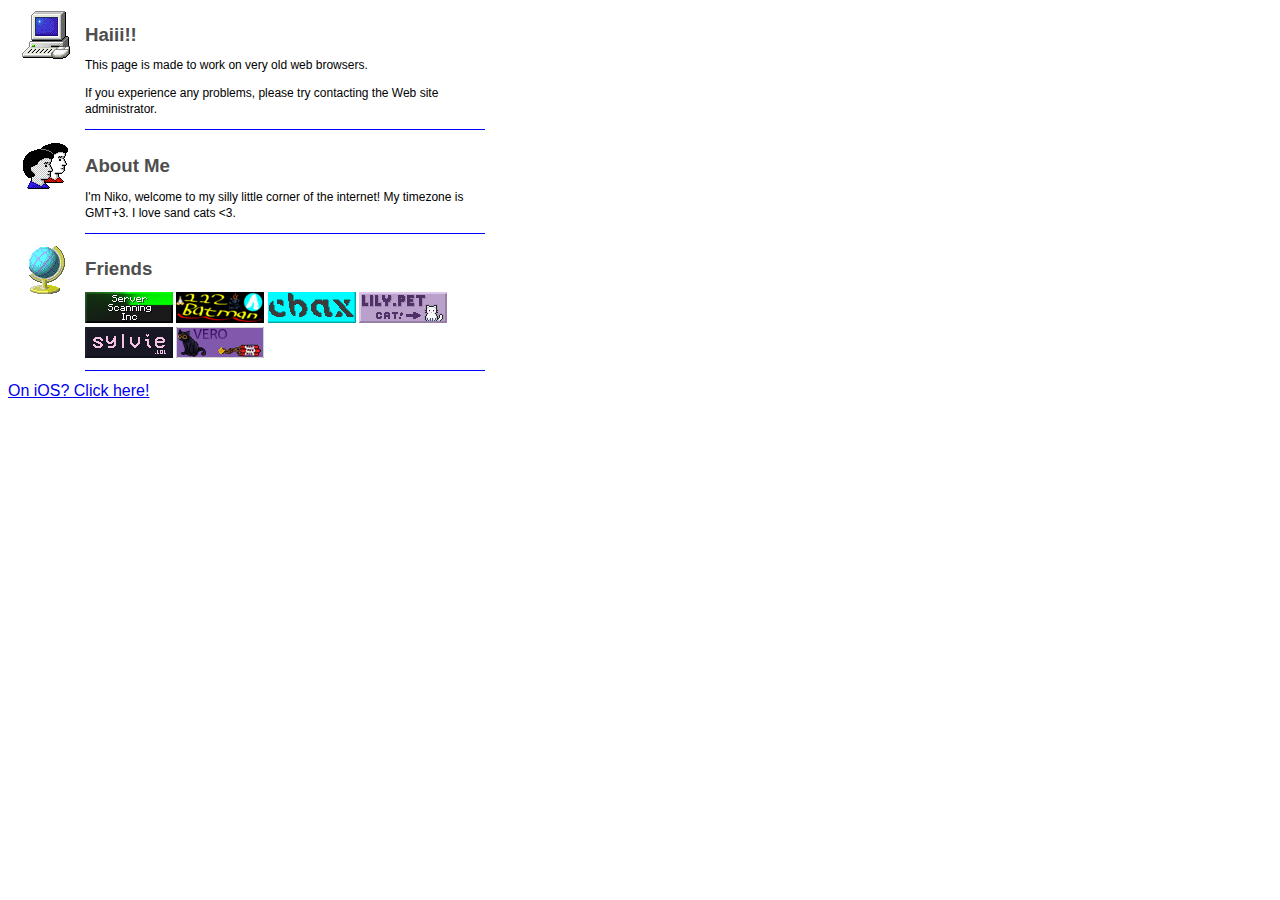
<file: index.html>
<!DOCTYPE html>
<html lang="en">

<head>
    <meta http-equiv="Content-Type" content="text/html; charset=Windows-1252">
    <meta name="viewport" content="width=device-width, initial-scale=1.0">
    <title>Under Construction</title>
    <style>
        body {
            font-family: Verdana, sans-serif;
        }
        
        h1 {
            font-size: 14pt;
            line-height: 16pt;
            color: #4e4e4e;
        }

        .error-description {
            font-size: 9pt;
            line-height: 12pt;
            color: black;
        }

        .content {
            width: 400px;
        }

        .content img {
            background: none;
        }
    
        .eeto img {
            width: 88px;
            height: 31px;
            image-rendering: pixelated;
            image-rendering: crisp-edges;
        }

        hr {
            border: none;
            border-top: 1px solid blue;
        }
    </style>
</head>

<body>
    <table>
        <tr>
            <td width="70" valign="top" align="center">
                <img id="pagerrorImg" src="graphics/computer.gif" alt="Page Error Image" />
            </td>
            <td class="content">
                <h1 id="errortype">Haiii!!</h1>
                <div class="error-description">
                    <!--Probable causes:-->
                    <p>This page is made to work on very old web browsers.</p>
                    <p>If you experience any problems, please try contacting the Web
                        site administrator.</p>
                </div>
                <hr />
            </td>
        </tr>
        <tr>
            <td width="70" valign="top" align="center">
                <img id="pagerrorImg" src="graphics/people.gif" alt="Page Error Image" />
            </td>
            <td class="content">
                <h1 id="errortype">About Me</h1>
                <div class="error-description">
                    <!--Probable causes:-->
                    <p>I'm Niko, welcome to my silly little corner of the internet! My timezone is GMT+3. I love sand cats <3.</p>
                </div>
                <hr />
            </td>
        </tr>
        <!-- <tr>
            <td width="70" valign="top" align="center">
                <img id="pagerrorImg" src="graphics/paddy.gif" alt="Page Error Image" />
            </td>
            <td class="content">
                <h1 id="errortype">What's this hosted on?</h1>
                <div class="error-description">
                    <ul>
                        <li>Pentium D 915</li>
                        <li>2GB DDR2</li>
                        <li>Cheapo 120GB SSD</li>
                        <li>GeForce 7100</li>
                        <li>Zotac MCP73</li>
                    </ul>
                </div>
                <hr />
                <img src="graphics/winxp.gif" alt="Page Error Image" />
                <hr />
            </td>
        </tr> -->
        <tr>
            <td width="70" valign="top" align="center">
                <img id="pagerrorImg" src="graphics/globe.gif" alt="Page Error Image" />
            </td>
            <td class="content">
                <h1 id="errortype">Friends</h1>
                <div class="error-description eeto">
                    <!--Probable causes:-->
                    <img src="88x31s/ssi.gif" />
                    <img src="88x31s/112catman.com.gif" />
                    <img src="88x31s/cbax.gif" />
                    <img src="88x31s/lily_pet.gif" />
                    <img src="88x31s/sylvie.gif" />
                    <img src="88x31s/vero.gif" />
                </div>
                <hr />
            </td>
        </tr>
    </table>
    <a href="/6">On iOS? Click here!</a>
</body>

</html>
</file>
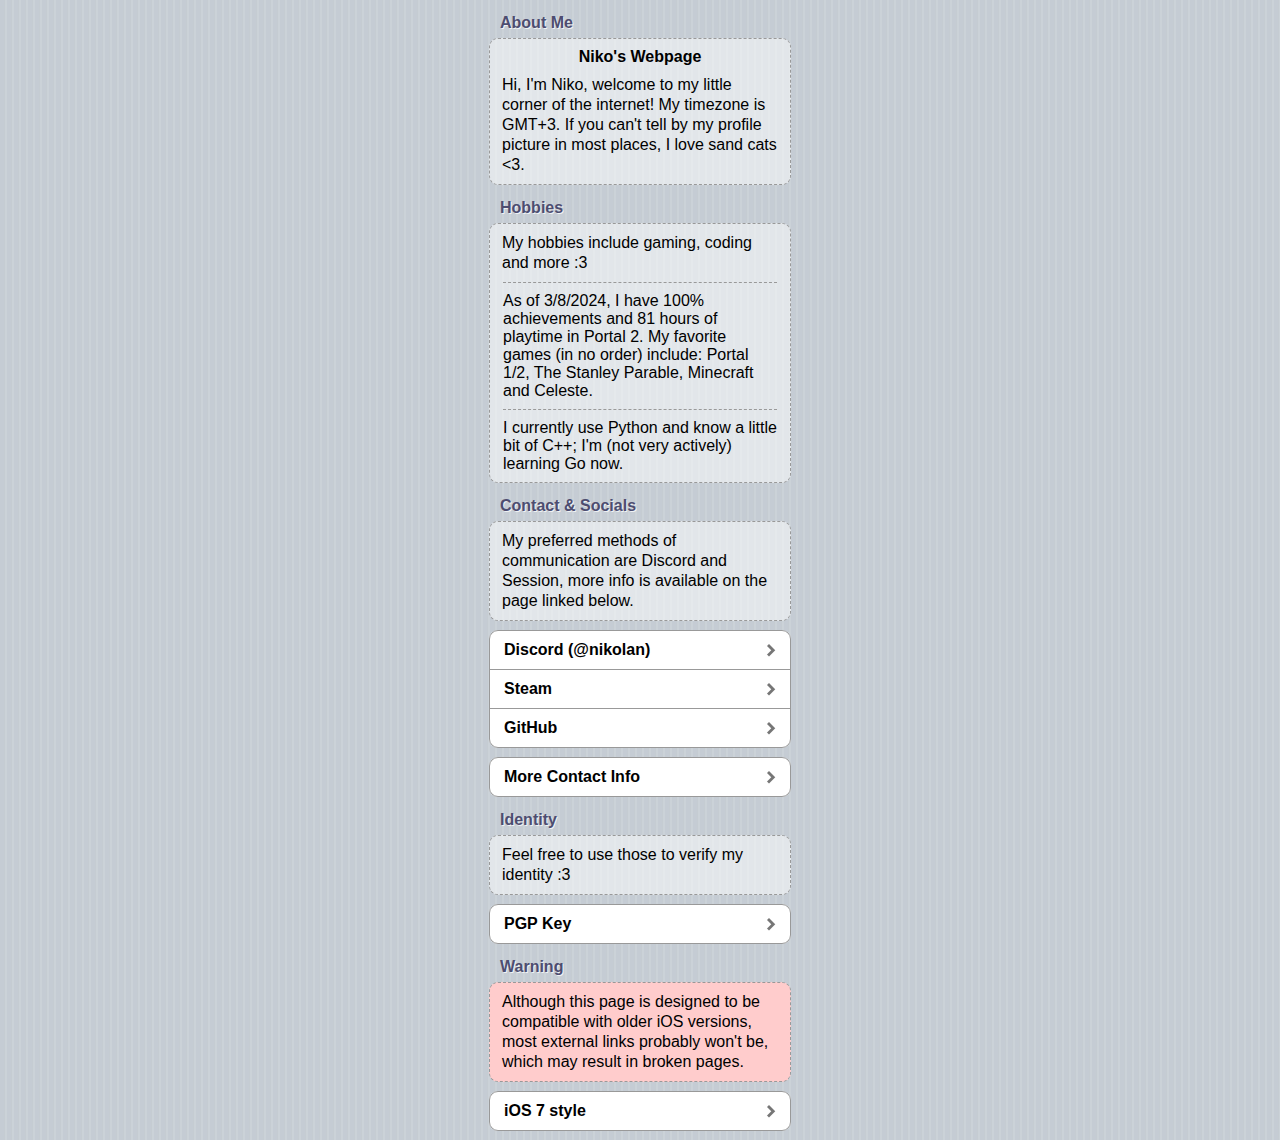
<file: 6/index.html>
<html>	
    <head>
        <title>Niko's Webpage :3</title>
        <meta name="viewport" content="width=device-width, minimum-scale=1.0, maximum-scale=1.0, user-scalable=no">
        <link rel="stylesheet" href="cytyle-6.css">
    </head>
    <body class="pinstripe">
        <panel>
            <label>
                <p>About Me</p>
            </label>
            <block>
                <div>
                    <p>
                        <strong>
                            <center>
                                Niko's Webpage
                            </center>
                        </strong>
                    </p>
                </div>
                <div>
                    <p>Hi, I'm Niko, welcome to my little corner of the internet! My timezone is GMT+3. If you can't tell by my profile picture in most places, I love sand cats &lt;3.</p>
                </div>
            </block>
        </panel>
        <panel>
            <label>
                <p>Hobbies</p>
            </label>
            <block>
                <p>My hobbies include gaming, coding and more :3<hr />As of 3/8/2024, I have 100% achievements and 81 hours of playtime in Portal 2. My favorite games (in no order) include: Portal 1/2, The Stanley Parable, Minecraft and Celeste.<hr />I currently use Python and know a little bit of C++; I'm (not very actively) learning Go now.</p>
            </block>
            <!-- <fieldset>
                <a href="hobbies.html">
                    <div>
                        <div>
                            <label>More Info</label>
                        </div>
                    </div>
                </a>    
            </fieldset> -->
        </panel>

        <panel>
            <label>
                <p>Contact & Socials</p>
            </label>
            <block>
                <p>My preferred methods of communication are Discord and Session, more info is available on the page linked below.</p>
            </block>
            <fieldset>
                <a href="https://discord.com/users/767780952436244491">
                    <div>
                        <div>
                            <label>Discord (@nikolan)</label>
                        </div>
                    </div>
                </a>
                <a href="https://steamcommunity.com/id/nikolan/">
                    <div>
                        <div>
                            <label>Steam</label>
                        </div>
                    </div>
                </a>
                <a href="https://github.com/nikolan123">
                    <div>
                        <div>
                            <label>GitHub</label>
                        </div>
                    </div>
                </a>
            </fieldset>
            <fieldset>
                <a href="contact.html">
                    <div>
                        <div>
                            <label>More Contact Info</label>
                        </div>
                    </div>
                </a>    
            </fieldset>
        </panel>
        <panel>
            <label>
                <p>Identity</p>
            </label>
            <block>
                <p>Feel free to use those to verify my identity :3</p>
            </block>
            <fieldset>
                <a href="https://nikolan.xyz/nikolan-pub.asc">
                    <div>
                        <div>
                            <label>PGP Key</label>
                        </div>
                    </div>
                </a>    
            </fieldset>
        </panel>
        <panel>
            <label>
                <p>Warning</p>
            </label>
            <block style="background-color: #fcc">
                <div>
                    <p>Although this page is designed to be compatible with older iOS versions, most external links probably won't be, which may result in broken pages.</p>
                </div>
            </block>
        </panel>
        <panel>
            <fieldset>
                <a href="/7">
                    <div>
                        <div>
                            <label>iOS 7 style</label>
                        </div>
                    </div>
                </a>    
            </fieldset>
        </panel>
    </body>
</html>
</file>
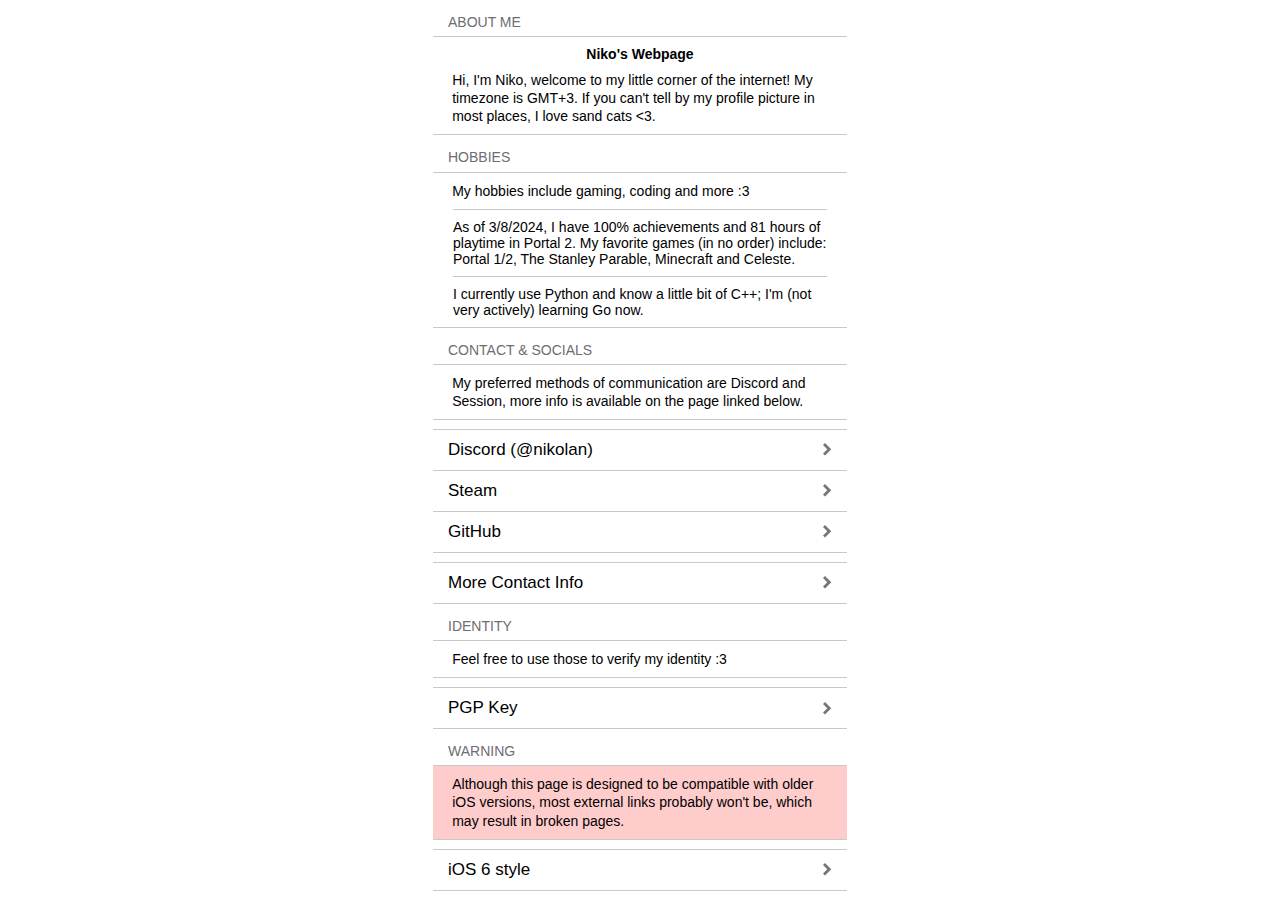
<file: 7/index.html>
<html class="cytyle-flat">	
    <head>
        <title>Niko's Webpage :3</title>
        <meta name="viewport" content="width=device-width, minimum-scale=1.0, maximum-scale=1.0, user-scalable=no">
        <link rel="stylesheet" href="cytyle-7.css">
    </head>
    <body>
        <panel>
            <label>
                <p>About Me</p>
            </label>
            <block>
                <div>
                    <p>
                        <strong>
                            <center>
                                Niko's Webpage
                            </center>
                        </strong>
                    </p>
                </div>
                <div>
                    <p>Hi, I'm Niko, welcome to my little corner of the internet! My timezone is GMT+3. If you can't tell by my profile picture in most places, I love sand cats &lt;3.</p>
                </div>
            </block>
        </panel>
        <panel>
            <label>
                <p>Hobbies</p>
            </label>
            <block>
                <p>My hobbies include gaming, coding and more :3<hr />As of 3/8/2024, I have 100% achievements and 81 hours of playtime in Portal 2. My favorite games (in no order) include: Portal 1/2, The Stanley Parable, Minecraft and Celeste.<hr />I currently use Python and know a little bit of C++; I'm (not very actively) learning Go now.</p>
            </block>
            <!-- <fieldset>
                <a href="hobbies.html">
                    <div>
                        <div>
                            <label>More Info</label>
                        </div>
                    </div>
                </a>    
            </fieldset> -->
        </panel>

        <panel>
            <label>
                <p>Contact & Socials</p>
            </label>
            <block>
                <p>My preferred methods of communication are Discord and Session, more info is available on the page linked below.</p>
            </block>
            <fieldset>
                <a href="https://discord.com/users/767780952436244491">
                    <div>
                        <div>
                            <label>Discord (@nikolan)</label>
                        </div>
                    </div>
                </a>
                <a href="https://steamcommunity.com/id/nikolan/">
                    <div>
                        <div>
                            <label>Steam</label>
                        </div>
                    </div>
                </a>
                <a href="https://github.com/nikolan123">
                    <div>
                        <div>
                            <label>GitHub</label>
                        </div>
                    </div>
                </a>
            </fieldset>
            <fieldset>
                <a href="contact.html">
                    <div>
                        <div>
                            <label>More Contact Info</label>
                        </div>
                    </div>
                </a>    
            </fieldset>
        </panel>
        <panel>
            <label>
                <p>Identity</p>
            </label>
            <block>
                <p>Feel free to use those to verify my identity :3</p>
            </block>
            <fieldset>
                <a href="https://nikolan.xyz/nikolan-pub.asc">
                    <div>
                        <div>
                            <label>PGP Key</label>
                        </div>
                    </div>
                </a>    
            </fieldset>
        </panel>
        <panel>
            <label>
                <p>Warning</p>
            </label>
            <block style="background-color: #fcc">
                <div>
                    <p>Although this page is designed to be compatible with older iOS versions, most external links probably won't be, which may result in broken pages.</p>
                </div>
            </block>
        </panel>
        <panel>
            <fieldset>
                <a href="/6">
                    <div>
                        <div>
                            <label>iOS 6 style</label>
                        </div>
                    </div>
                </a>    
            </fieldset>
        </panel>
    </body>
</html>
</file>
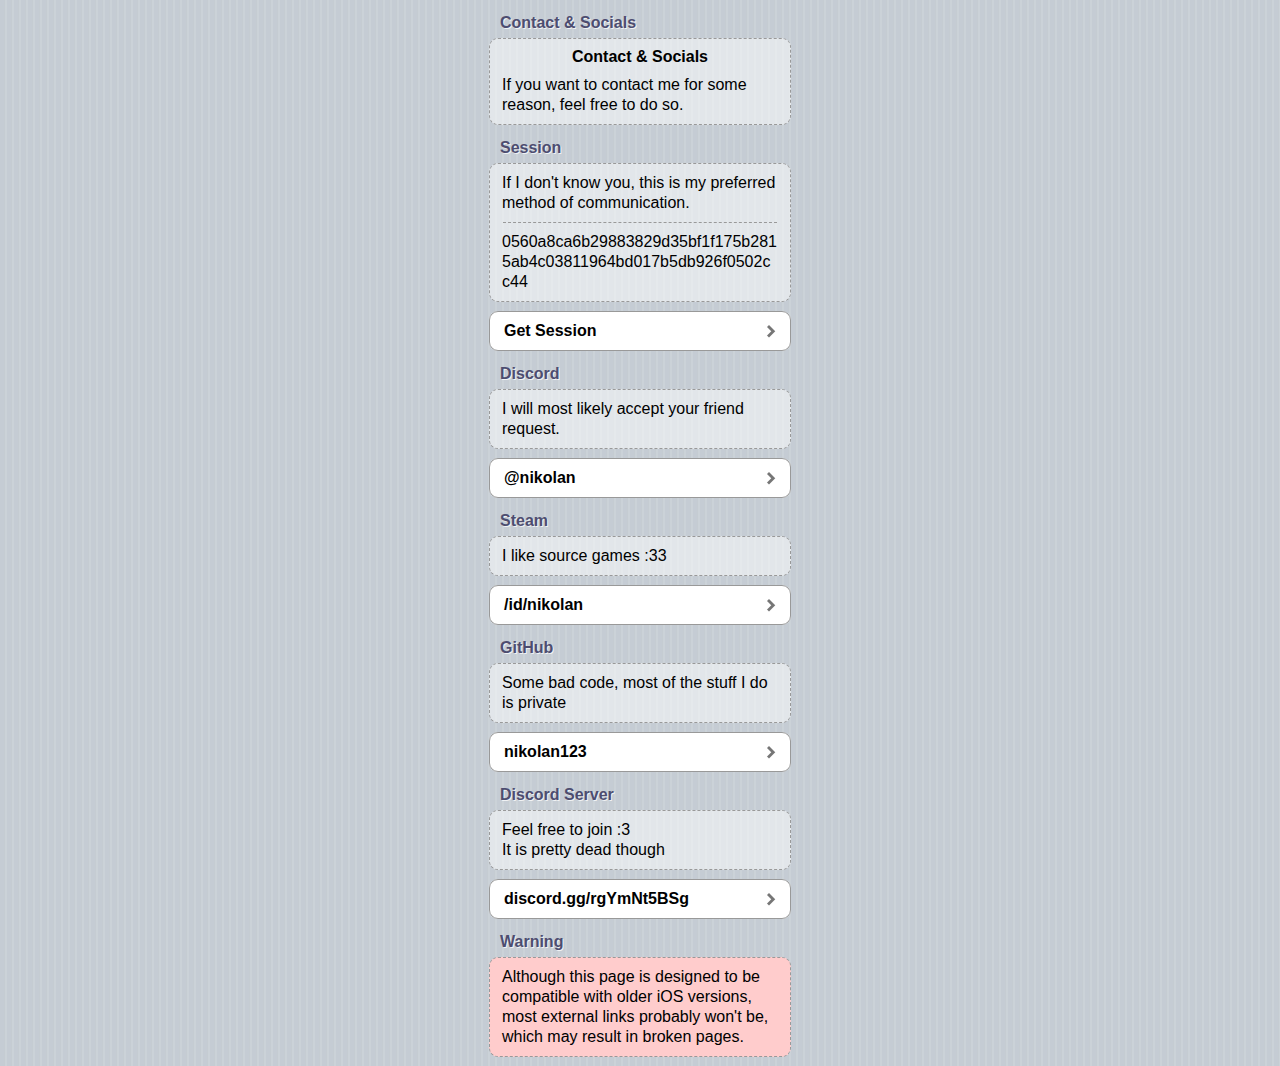
<file: 6/contact.html>
<html>	
    <head>
        <title>Contact & Socials</title>
        <meta name="viewport" content="width=device-width, minimum-scale=1.0, maximum-scale=1.0, user-scalable=no">
        <link rel="stylesheet" href="cytyle-6.css">
    </head>
    <body class="pinstripe">
        <panel>
            <label>
                <p>Contact & Socials</p>
            </label>
            <block>
                <div>
                    <p>
                        <strong>
                            <center>
                                Contact & Socials
                            </center>
                        </strong>
                    </p>
                </div>
                <div>
                    <p>If you want to contact me for some reason, feel free to do so.</p>
                </div>
            </block>
        </panel>

        <panel>
            <label>
                <p>Session</p>
            </label>
            <block>
                <p>If I don't know you, this is my preferred method of communication.</p>
                <hr />
                <p style="overflow-wrap: break-word;">0560a8ca6b29883829d35bf1f175b2815ab4c03811964bd017b5db926f0502cc44</p>
            </block>
            <fieldset>
                <a href="https://getsession.org">
                    <div>
                        <div>
                            <label>Get Session</label>
                        </div>
                    </div>
                </a>    
            </fieldset>
        </panel>

        <panel>
            <label>
                <p>Discord</p>
            </label>
            <block>
                <p>I will most likely accept your friend request.</p>
            </block>
            <fieldset>
                <a href="https://discord.com/users/767780952436244491">
                    <div>
                        <div>
                            <label>@nikolan</label>
                        </div>
                    </div>
                </a>    
            </fieldset>
        </panel>

        <panel>
            <label>
                <p>Steam</p>
            </label>
            <block>
                <p>I like source games :33</p>
            </block>
            <fieldset>
                <a href="https://steamcommunity.com/id/nikolan/">
                    <div>
                        <div>
                            <label>/id/nikolan</label>
                        </div>
                    </div>
                </a>    
            </fieldset>
        </panel>

        <panel>
            <label>
                <p>GitHub</p>
            </label>
            <block>
                <p>Some bad code, most of the stuff I do is private</p>
            </block>
            <fieldset>
                <a href="https://steamcommunity.com/id/nikolan/">
                    <div>
                        <div>
                            <label>nikolan123</label>
                        </div>
                    </div>
                </a>    
            </fieldset>
        </panel>

        <panel>
            <label>
                <p>Discord Server</p>
            </label>
            <block>
                <p>Feel free to join :3<br />It is pretty dead though</p>
            </block>
            <fieldset>
                <a href="https://discord.gg/rgYmNt5BSg">
                    <div>
                        <div>
                            <label>discord.gg/rgYmNt5BSg</label>
                        </div>
                    </div>
                </a>    
            </fieldset>
        </panel>

        <panel>
            <label>
                <p>Warning</p>
            </label>
            <block style="background-color: #fcc">
                <div>
                    <p>Although this page is designed to be compatible with older iOS versions, most external links probably won't be, which may result in broken pages.</p>
                </div>
            </block>
        </panel>
    </body>
</html>
</file>
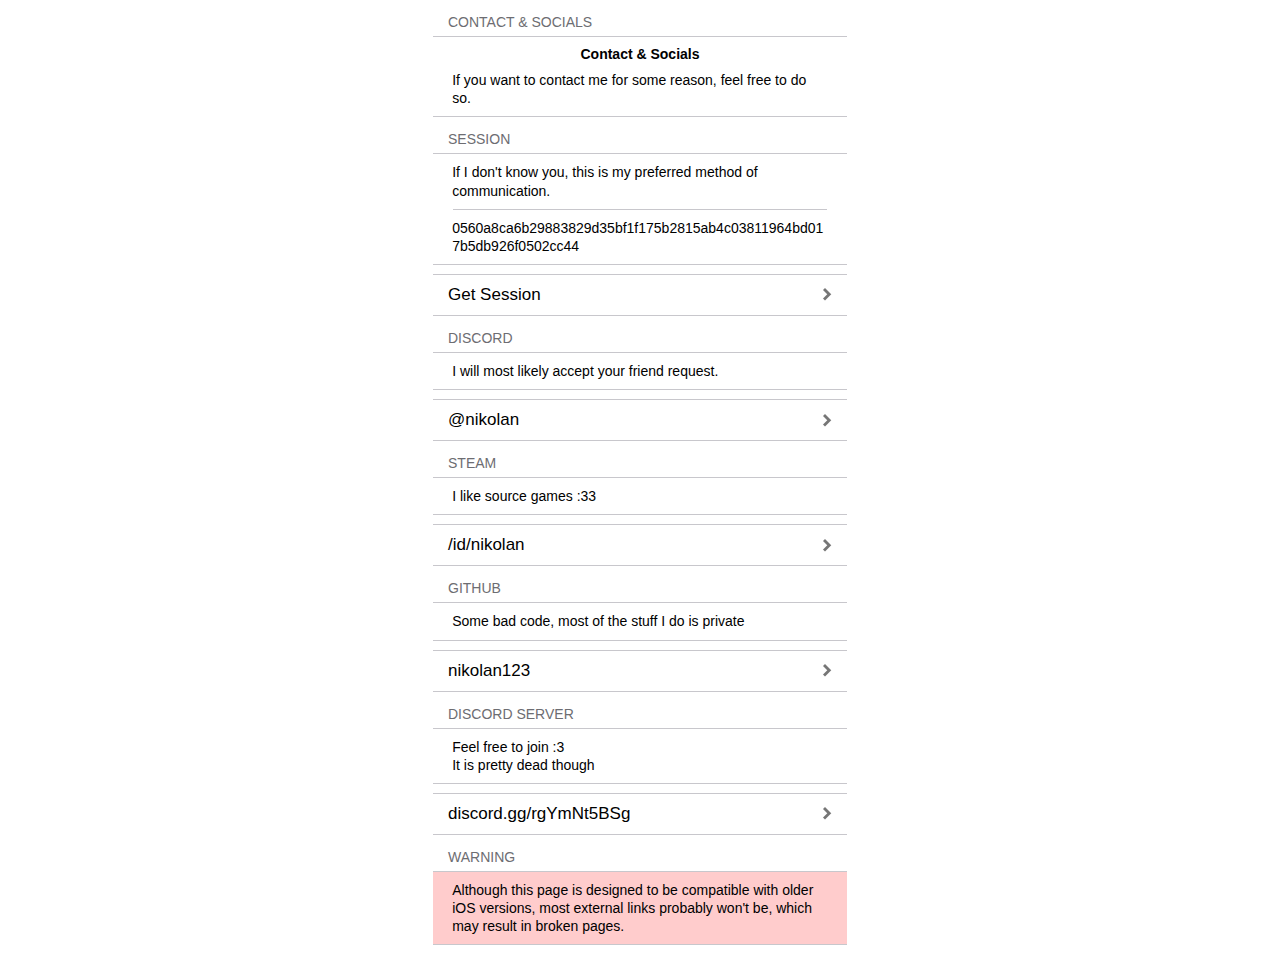
<file: 7/contact.html>
<html class="cytyle-flat">	
    <head>
        <title>Contact & Socials</title>
        <meta name="viewport" content="width=device-width, minimum-scale=1.0, maximum-scale=1.0, user-scalable=no">
        <link rel="stylesheet" href="cytyle-7.css">
    </head>
    <body>
        <panel>
            <label>
                <p>Contact & Socials</p>
            </label>
            <block>
                <div>
                    <p>
                        <strong>
                            <center>
                                Contact & Socials
                            </center>
                        </strong>
                    </p>
                </div>
                <div>
                    <p>If you want to contact me for some reason, feel free to do so.</p>
                </div>
            </block>
        </panel>

        <panel>
            <label>
                <p>Session</p>
            </label>
            <block>
                <p>If I don't know you, this is my preferred method of communication.</p>
                <hr />
                <p style="overflow-wrap: break-word;">0560a8ca6b29883829d35bf1f175b2815ab4c03811964bd017b5db926f0502cc44</p>
            </block>
            <fieldset>
                <a href="https://getsession.org">
                    <div>
                        <div>
                            <label>Get Session</label>
                        </div>
                    </div>
                </a>    
            </fieldset>
        </panel>

        <panel>
            <label>
                <p>Discord</p>
            </label>
            <block>
                <p>I will most likely accept your friend request.</p>
            </block>
            <fieldset>
                <a href="https://discord.com/users/767780952436244491">
                    <div>
                        <div>
                            <label>@nikolan</label>
                        </div>
                    </div>
                </a>    
            </fieldset>
        </panel>

        <panel>
            <label>
                <p>Steam</p>
            </label>
            <block>
                <p>I like source games :33</p>
            </block>
            <fieldset>
                <a href="https://steamcommunity.com/id/nikolan/">
                    <div>
                        <div>
                            <label>/id/nikolan</label>
                        </div>
                    </div>
                </a>    
            </fieldset>
        </panel>

        <panel>
            <label>
                <p>GitHub</p>
            </label>
            <block>
                <p>Some bad code, most of the stuff I do is private</p>
            </block>
            <fieldset>
                <a href="https://steamcommunity.com/id/nikolan/">
                    <div>
                        <div>
                            <label>nikolan123</label>
                        </div>
                    </div>
                </a>    
            </fieldset>
        </panel>

        <panel>
            <label>
                <p>Discord Server</p>
            </label>
            <block>
                <p>Feel free to join :3<br />It is pretty dead though</p>
            </block>
            <fieldset>
                <a href="https://discord.gg/rgYmNt5BSg">
                    <div>
                        <div>
                            <label>discord.gg/rgYmNt5BSg</label>
                        </div>
                    </div>
                </a>    
            </fieldset>
        </panel>

        <panel>
            <label>
                <p>Warning</p>
            </label>
            <block style="background-color: #fcc">
                <div>
                    <p>Although this page is designed to be compatible with older iOS versions, most external links probably won't be, which may result in broken pages.</p>
                </div>
            </block>
        </panel>
    </body>
</html>
</file>
<file: 6/cytyle-6.css>
body,div.cy-table,panel{margin:0 auto}.clearfix,fieldset>a>div>div,panel,panel>block,panel>fieldset{display:block}panel>fieldset,panel>label,sup{position:relative}panel>div a,panel>label{text-shadow:rgba(255,255,255,.75) 1px 1px 0}fieldset>a>div>div>input[type=password],fieldset>a>div>div>input[type=text],fieldset>a>div>div>select{text-align:right;float:right}fieldset>a>div>div>input[type=checkbox],fieldset>a>div>div>select,panel>input[type=submit]{-moz-appearance:none;-webkit-appearance:none}fieldset>a>div>div>label.detail,fieldset>div,panel>block{-webkit-user-select:text;-moz-user-select:element;-ms-user-select:element;user-select:element}fieldset>a[href]{-webkit-tap-highlight-color:transparent}*{border:0;-webkit-border-radius:0;-moz-border-radius:0;-ms-border-radius:0;-o-border-radius:0;border-radius:0;color:inherit;font-family:inherit;font-size:inherit;font-style:inherit;font-weight:inherit;margin:0;outline:0;padding:0;text-decoration:none;vertical-align:baseline;-moz-box-sizing:border-box;-ms-box-sizing:border-box;-webkit-box-sizing:border-box;box-sizing:border-box}div.cy-table>label,fieldset>a>div>div>label:first-child,fieldset>a>span.badge,fieldset>a>span.extra,panel>div a,panel>fieldset.terminal,panel>label,strong{font-weight:700}.clearfix:after,fieldset>a>div>div:after{content:".";display:block;clear:both;visibility:hidden;line-height:0;height:0}img{-ms-interpolation-mode:bicubic;image-rendering:auto;image-rendering:optimizeQuality}img.crisp{-ms-interpolation-mode:nearest-neighbor;image-rendering:optimizeSpeed;image-rendering:-webkit-optimize-contrast;image-rendering:-o-crisp-edges;image-rendering:-moz-crisp-edges;image-rendering:crisp-edges}em{font-style:italic}sup{font-size:smaller;top:-6px;margin-top:-6px}pre{font-family:monospace}body{font-family:Helvetica,Arial;-webkit-text-size-adjust:none;-webkit-touch-callout:none;-webkit-user-select:none;width:320px}body.white{background-color:#fff}body.pinstripe{background:url('data:image/png; base64,iVBORw0KGgoAAAANSUhEUgAAAAcAAAABCAIAAACdaSOZAAAAFElEQVQIHWM4euYKErp0+tINIAIAuHQQ4rDrv5YAAAAASUVORK5CYII=') #c7ced5}.default{color:#aab}div.cy-table{max-width:568px}panel>block{border:1px dashed #999;-webkit-border-radius:9px;-moz-border-radius:9px;-ms-border-radius:9px;-o-border-radius:9px;border-radius:9px;background-color:rgba(255,255,255,.5);margin:9px}panel>fieldset{background-color:#fff;border:1px solid #999;-webkit-border-radius:9px;-moz-border-radius:9px;-ms-border-radius:9px;-o-border-radius:9px;border-radius:9px;margin:9px;font-size:16px;max-width:302px}panel>fieldset.terminal{background-color:#000;color:#fff;font-family:monospace;font-size:14px;padding:10px}panel>footer,panel>label{margin:9px;color:#4d4d70;display:block}panel>label{top:4px;padding-left:11px}panel>footer{font-size:12px}panel>iframe{display:block;margin:-9px 0}panel>iframe+iframe,panel>iframe:first-child{margin-top:0}panel>div a{color:#586c90}panel>input[type=submit]{display:block;background-color:#fff;border:1px solid #00f;-webkit-border-radius:9px;-moz-border-radius:9px;-ms-border-radius:9px;-o-border-radius:9px;border-radius:9px;color:#00f;font-size:20px;font-weight:700;margin:9px auto;padding:10px 14px;width:302px}panel>input[type=submit]:active{background-color:#00f;color:#fff}fieldset>div,panel>block{font-size:16px;padding:0 13px}fieldset>div>*,panel>block>*{margin-top:9px;margin-bottom:9px}fieldset>div>ul,panel>block>ul{list-style-position:inside}fieldset>div>hr,panel>block>hr{border-top:1px dashed #999}fieldset>div a,panel>block a{color:#00f}fieldset>a,fieldset>div,fieldset>textarea{display:block;position:relative}panel>fieldset>a,panel>fieldset>div,panel>fieldset>textarea{border-bottom:1px solid #999}div.cy-table>fieldset>a,div.cy-table>fieldset>div,div.cy-table>fieldset>textarea{border-bottom:1px solid #e0e0e0}fieldset>a.left:nth-last-child(2),fieldset>a:last-child,fieldset>div.left:nth-last-child(2),fieldset>div:last-child,fieldset>textarea.left:nth-last-child(2),fieldset>textarea:last-child{border-bottom:0}panel>fieldset>a:first-child,panel>fieldset>div:first-child,panel>fieldset>textarea:first-child{-moz-border-radius-topleft:8px;-webkit-border-top-left-radius:8px;border-top-left-radius:8px;-moz-border-radius-topright:8px;-webkit-border-top-right-radius:8px;border-top-right-radius:8px}panel>fieldset>a.left:first-child,panel>fieldset>div.left:first-child,panel>fieldset>textarea.left:first-child{-moz-border-radius-topright:0;-webkit-border-top-right-radius:0;border-top-right-radius:0}panel>fieldset>a.right:nth-child(2),panel>fieldset>div.right:nth-child(2),panel>fieldset>textarea.right:nth-child(2){-moz-border-radius-topright:8px;-webkit-border-top-right-radius:8px;border-top-right-radius:8px}panel>fieldset>a:last-child,panel>fieldset>div:last-child,panel>fieldset>textarea:last-child{-moz-border-radius-bottomleft:8px;-webkit-border-bottom-left-radius:8px;border-bottom-left-radius:8px;-moz-border-radius-bottomright:8px;-webkit-border-bottom-right-radius:8px;border-bottom-right-radius:8px}panel>fieldset>a.left:nth-last-child(2),panel>fieldset>div.left:nth-last-child(2),panel>fieldset>textarea.left:nth-last-child(2){-moz-border-radius-bottomleft:8px;-webkit-border-bottom-left-radius:8px;border-bottom-left-radius:8px}panel>fieldset>a.right:last-child,panel>fieldset>div.right:last-child,panel>fieldset>textarea.right:last-child{-moz-border-radius-bottomleft:0;-webkit-border-bottom-left-radius:0;border-bottom-left-radius:0}fieldset>img.close{position:absolute;z-index:1;top:-11px;left:-11px;content:url(closebox@2x.png);width:30px;height:29px}fieldset>a>div>div>label>p{display:inline;text-rendering:optimizeLegibility}fieldset>a>div>div>label.detail{display:inline-block;float:right;text-align:right}fieldset>a>div>div>label.price{display:inline-block;float:right;background-color:#2463de;-webkit-border-radius:9px;-moz-border-radius:9px;-ms-border-radius:9px;-o-border-radius:9px;border-radius:9px;color:#fff;padding:.2em .4em;margin:-.2em -.4em}fieldset>a>div>div>label.verbose{display:inline-block;float:right;font-size:10px;position:relative;margin:-3.5px}fieldset>a>div>div>label.lower{display:block;font-size:13px}fieldset>a>div>div>label.url{display:block;font-size:14px;font-style:italic;word-wrap:break-word}fieldset>a>span.extra{position:absolute;-moz-border-radius-bottomleft:7px;-webkit-border-bottom-left-radius:7px;border-bottom-left-radius:7px;padding:.2em .4em;background-color:#999;color:#fff;font-size:12px}panel>fieldset>a>span.extra{top:-1px;right:-1px}div.cy-table>fieldset>a>span.extra{top:0;right:0}fieldset>a>span.badge{position:absolute;bottom:0;right:0;-moz-border-radius-topleft:7px;-webkit-border-top-left-radius:7px;border-top-left-radius:7px;padding:.2em .4em;background-color:#da0812;color:#fff;font-size:11px}panel>fieldset>a:first-child>span.extra{-moz-border-radius-topright:9px;-webkit-border-top-right-radius:9px;border-top-right-radius:9px}panel>fieldset>a:last-child>span.badge{-moz-border-radius-bottomright:8px;-webkit-border-bottom-right-radius:8px;border-bottom-right-radius:8px}fieldset{clear:both}fieldset.more{clear:none;margin-right:9px}fieldset.half>a>div>div label,fieldset.more>a>div>div label{margin-right:-10px}fieldset>a>img.icon{position:absolute;height:auto;max-height:30px;width:30px;min-width:30px;margin:5px}fieldset>a>img.icon+div{margin-left:40px}fieldset>a>img.icon+div>div{min-height:40px}fieldset>a>div{margin-left:14px}fieldset>a>div>div{padding:10px 14px 10px 0}fieldset>a[type=profile]>img.icon{position:absolute;height:50px;width:50px;background-repeat:no-repeat;background-position:center center;max-height:none;min-width:none;margin:0}panel>fieldset>a[type=profile]>img.icon{-moz-border-radius-topleft:8px;-webkit-border-top-left-radius:8px;border-top-left-radius:8px;-moz-border-radius-bottomleft:8px;-webkit-border-bottom-left-radius:8px;border-bottom-left-radius:8px}fieldset>a[type=profile]>img.icon+div{margin-left:50px;border-left:1px solid #999}fieldset>a[type=profile]>img.icon+div>div{min-height:50px}fieldset>a[type=profile]>div>div{padding:6px}fieldset>a[type=thumb]>img.icon{position:absolute;height:64px;width:64px;background-repeat:no-repeat;background-position:center center;max-height:none;min-width:none;margin:0}panel>fieldset>a[type=thumb]>img.icon{-moz-border-radius-topleft:8px;-webkit-border-top-left-radius:8px;border-top-left-radius:8px;-moz-border-radius-bottomleft:8px;-webkit-border-bottom-left-radius:8px;border-bottom-left-radius:8px}fieldset>a[type=thumb]>img.icon+div{margin-left:64px;border-left:1px solid #999}fieldset>a[type=thumb]>img.icon+div>div{min-height:64px}fieldset>a[type=thumb]>div>div{padding:13px}div.cy-table>label{background-image:url('data:image/png; base64,iVBORw0KGgoAAAANSUhEUgAAAAEAAAAXCAYAAADKmiUPAAAASklEQVQIHQ3BoRECARDAwCR3RT3t0ACWUhkEEoFgKIHf5Xq7vzuOC32+P1JpRlqjE7VLUzRKM1EzdKItKiklR9qWVEoJpYRezwd/hakIzN7IcU4AAAAASUVORK5CYII=');background-repeat:repeat-x no-repeat-y;-webkit-background-size:1px 23px;background-size:1px 23px;height:23px;padding:1px 5px;display:block;color:#fff;text-shadow:rgba(0,0,0,.5) 0 1px 0}@media screen and (-webkit-min-device-pixel-ratio:2){div.cy-table>label{background-image:url('data:image/png; base64,iVBORw0KGgoAAAANSUhEUgAAAAIAAAAuCAYAAAAC2MhpAAAAcklEQVQYV33OPQ6AIAwF4P5wBOIRNF7NG7h6UXVxc0DjwqShgIYGmb70vQJmGKcNnmMaayGg71qBOy/B7g4BIdaAyBGsIorgn3WiAjliyk8kQJ5AGWlQ7FDagryl7gEgNdGdMvpMFN4/1zsJ87oIvPcBN23ED1QZEXz1AAAAAElFTkSuQmCC')}}fieldset>.right{border-left:1px solid #999}fieldset>.left,fieldset>.right{display:inline-block;width:50%}fieldset.half{float:left}panel>fieldset.half{min-width:146.5px;margin-top:0}div.cy-table>fieldset.half{width:160px}div.cy-table>fieldset.half>a{border-right-width:1px;border-right-style:solid}fieldset>a[href]>div{padding-right:14px}fieldset>a>div>div>select,fieldset>a[href]>div>div{background-image:url('data:image/png; base64,iVBORw0KGgoAAAANSUhEUgAAAAoAAAANCAYAAACQN/8FAAAAUElEQVQoz2NggIKysrI6EGbAB6CK/kNxHT6FLUgKQbiaaorb0RRXUK4YKCENxG+RFD4BYiFsim6jKVKhnSIWID6CVxGSYhWoAtyK0BTjVAQA7b9/uRuNojcAAAAASUVORK5CYII=');background-position:right center;background-repeat:no-repeat;padding-right:24px;-webkit-background-size:10px 13px;background-size:10px 13px}@media screen and (-webkit-min-device-pixel-ratio:2){fieldset>a>div>div>select,fieldset>a[href]>div>div{background-image:url('data:image/png; base64,iVBORw0KGgoAAAANSUhEUgAAABQAAAAaCAYAAAC3g3x9AAAAn0lEQVRIx73VUQqAIBAEUCm6WWIQ/hZBh+nmtkGGyKKzuiTMj8FD1sFMCMHkoTVTVu5bLRxmKdcbMVrCmtAUcwwmRiM2Uc4CCKPpCVXQfIbdKHfLXSi/CaKUAQIF6EYZIbAVrdcAQ/eIYmUVoJrgAYESTOtSvvn9VxsQ81CxUUzzcfDFuWti0ge2iuUnXHoxboauB0N+oyKs1EPbgj25AROsvvXJNxxhAAAAAElFTkSuQmCC')}}fieldset.dark>a>div>div>select,fieldset.dark>a[href]>div>div{background-image:url('data:image/png; base64,iVBORw0KGgoAAAANSUhEUgAAAAoAAAANCAYAAACQN/8FAAAAUElEQVQoz2NggILOzs46EGbAB6CK/kNxHT6FLUgKQbiaaorb0RRXUK4YKCENxG+RFD4BYiFsim6jKVKhnSIWID6CVxGSYhWoAtyK0BTjVAQADpCNh/CoZr0AAAAASUVORK5CYII=')}@media screen and (-webkit-min-device-pixel-ratio:2){fieldset.dark>a>div>div>select,fieldset.dark>a[href]>div>div{background-image:url('data:image/png; base64,iVBORw0KGgoAAAANSUhEUgAAABQAAAAaCAYAAAC3g3x9AAAAnElEQVRIx73U0QqAIAwFUCn6s6Qgei2CPqY/[base64]')}}fieldset>a>div>div>input[type=checkbox]{margin-right:-4px;border:1px solid #999;-webkit-border-radius:7px;-moz-border-radius:7px;-ms-border-radius:7px;-o-border-radius:7px;border-radius:7px;float:right;height:1.25em;width:1.25em}fieldset>a>div>div>input[type=checkbox]:checked{background-color:#000}fieldset>a>div>div>select{background-color:transparent;direction:rtl;min-width:100px;text-indent:.01px;text-overflow:""}fieldset>a>div>div>select::-ms-expand{display:none}fieldset>a>div>div>select>option{direction:ltr}fieldset>textarea{padding:10px;width:100%;min-width:300px}fieldset>textarea.left,fieldset>textarea.right{min-width:150px}fieldset>a>div>div>input,fieldset>a>div>div>label+label,fieldset>a>div>div>select,fieldset>textarea{color:#193250}fieldset>a.cytyle-up{-webkit-transition:background .3s ease-in}fieldset>a.cytyle-up p{-webkit-transition:color .3s ease-in}fieldset>a.cytyle-dn,fieldset>a.cytyle-in{background-color:#0374e2!important;background-image:-moz-linear-gradient(top,#058cdf 0,#015de6 100%)!important;background-image:-webkit-gradient(linear,left top,left bottom,color-stop(0,#058cdf),color-stop(100%,#015de6))!important;background-image:-webkit-linear-gradient(top,#058cdf 0,#015de6 100%)!important;background-image:-ms-linear-gradient(top,#058cdf 0,#015de6 100%)!important;background-image:linear-gradient(to bottom,#058cdf 0,#015de6 100%)!important}fieldset>a.cytyle-dn label,fieldset>a.cytyle-dn span,fieldset>a.cytyle-in label,fieldset>a.cytyle-in span{background:0 0!important}fieldset>a.cytyle-dn[href]>div>div,fieldset>a.cytyle-in[href]>div>div{background-image:url('data:image/png; base64,iVBORw0KGgoAAAANSUhEUgAAAAoAAAANCAYAAACQN/8FAAAAUElEQVQoz2NggILOzs46EGbAB6CK/kNxHT6FLUgKQbiaaorb0RRXUK4YKCENxG+RFD4BYiFsim6jKVKhnSIWID6CVxGSYhWoAtyK0BTjVAQADpCNh/CoZr0AAAAASUVORK5CYII=')}@media screen and (-webkit-min-device-pixel-ratio:2){fieldset>a.cytyle-dn[href]>div>div,fieldset>a.cytyle-in[href]>div>div{background-image:url('data:image/png; base64,iVBORw0KGgoAAAANSUhEUgAAABQAAAAaCAYAAAC3g3x9AAAAnElEQVRIx73U0QqAIAwFUCn6s6Qgei2CPqY/[base64]')}}fieldset>a.cytyle-dn p,fieldset>a.cytyle-dn p span,fieldset>a.cytyle-in p,fieldset>a.cytyle-in p span{color:#fff!important}input[type=password],input[type=text],p,select{line-height:1.25;position:relative}fieldset>div>p,panel>block p{margin-left:-.0625em;margin-right:-.0625em}fieldset>a>div>div>label.lower,fieldset>a>div>div>label.url,fieldset>a>div>div>label:first-child{left:-.0625em}
</file>
<file: 7/cytyle-7.css>
panel>input[type="submit"],fieldset>a>div>div>input[type="checkbox"],fieldset>a>div>div>select{-moz-appearance:none;-webkit-appearance:none}fieldset>div,panel>block,fieldset>a>div>div>label.detail{-webkit-user-select:text;user-select:text;-moz-user-select:element;-ms-user-select:element;user-select:element}fieldset>a[href]{-webkit-tap-highlight-color:rgba(0,0,0,0);-webkit-tap-highlight-color:transparent}*{border:0;-webkit-border-radius:0;-moz-border-radius:0;-ms-border-radius:0;-o-border-radius:0;border-radius:0;color:inherit;font-family:inherit;font-size:inherit;font-style:inherit;font-weight:inherit;margin:0;outline:0;padding:0;text-decoration:none;vertical-align:baseline}.clearfix:after,fieldset>a>div>div:after{content:".";display:block;clear:both;visibility:hidden;line-height:0;height:0}.clearfix,fieldset>a>div>div{display:block}*{-moz-box-sizing:border-box;-ms-box-sizing:border-box;-webkit-box-sizing:border-box;box-sizing:border-box}img{-ms-interpolation-mode:bicubic;image-rendering:auto;image-rendering:optimizeQuality}img.crisp{-ms-interpolation-mode:nearest-neighbor;image-rendering:optimizeSpeed;image-rendering:-webkit-optimize-contrast;image-rendering:-o-crisp-edges;image-rendering:-moz-crisp-edges;image-rendering:crisp-edges}strong{font-weight:bold}em{font-style:italic}sup{font-size:smaller;position:relative;top:-6px;margin-top:-6px}pre{font-family:monospace}html.cytyle-faux{font-family:Helvetica,Arial}html.cytyle-faux #cytyle-metric{font-size:16px}html.cytyle-flat{font-family:"Helvetica Neue",Helvetica,Arial}html.cytyle-flat #cytyle-metric{font-size:17px}body{-webkit-text-size-adjust:none;-webkit-touch-callout:none;-webkit-user-select:none;margin:0 auto}body.white{background-color:#fff}.cytyle-faux body.pinstripe{background:#c7ced5 url('[data-uri]')}.cytyle-flat body.pinstripe{background:#efeff4}body{width:414px}@media screen and (max-device-width: 767px){body{width:100%}}.default{color:#aab}div.cy-table{margin:0 auto;max-width:568px}panel{display:block;margin:0 auto}panel>hr{margin:9px auto;text-align:center;border-bottom:1px solid transparent;width:60%}.cytyle-faux panel>hr{color:#4d4d70}.cytyle-flat panel>hr{color:#6d6d72}.cytyle-faux panel>hr{border-bottom-color:#4d4d70}.cytyle-flat panel>hr{border-bottom-color:#6d6d72}panel>block{display:block;background-color:rgba(255,255,255,0.5);margin-top:9px;margin-bottom:9px}.cytyle-faux panel>block{border:1px dashed #999}.cytyle-flat panel>block{border:1px solid #c8c7cc}@media screen and (-webkit-min-device-pixel-ratio: 2){.cytyle-flat.cytyle-hair panel>block{border-width:0.5px}}.cytyle-faux panel>block{margin-left:9px;margin-right:9px}.cytyle-faux panel>block{-webkit-border-radius:9px;-moz-border-radius:9px;-ms-border-radius:9px;-o-border-radius:9px;border-radius:9px}.cytyle-flat panel>block{border-left:none;border-right:none}panel>fieldset{position:relative;display:block;background-color:#fff;margin-top:9px;margin-bottom:9px}.cytyle-faux panel>fieldset{border-top:1px solid #999}.cytyle-flat panel>fieldset{border-top:1px solid #c8c7cc}@media screen and (-webkit-min-device-pixel-ratio: 2){.cytyle-flat.cytyle-hair panel>fieldset{border-top-width:0.5px}}.cytyle-faux panel>fieldset{border-left:1px solid #999}.cytyle-flat panel>fieldset{border-left:1px solid #c8c7cc}@media screen and (-webkit-min-device-pixel-ratio: 2){.cytyle-flat.cytyle-hair panel>fieldset{border-left-width:0.5px}}.cytyle-faux panel>fieldset{border-right:1px solid #999}.cytyle-flat panel>fieldset{border-right:1px solid #c8c7cc}@media screen and (-webkit-min-device-pixel-ratio: 2){.cytyle-flat.cytyle-hair panel>fieldset{border-right-width:0.5px}}.cytyle-flat panel>fieldset{border-left:none;border-right:none}.cytyle-faux panel>fieldset{margin-left:9px;margin-right:9px}.cytyle-faux panel>fieldset{font-size:16px}.cytyle-flat panel>fieldset{font-size:17px}.cytyle-faux panel>fieldset{-webkit-border-radius:9px;-moz-border-radius:9px;-ms-border-radius:9px;-o-border-radius:9px;border-radius:9px;max-width:396px}panel>fieldset.terminal{background-color:#000;color:#fff;font-family:monospace;font-size:14px;font-weight:bold;padding:10px}panel>label{display:block;position:relative;top:4px}.cytyle-faux panel>label{margin:9px;padding-left:12px}.cytyle-flat panel>label{margin:9px 15px}.cytyle-faux panel>label{color:#4d4d70}.cytyle-flat panel>label{color:#6d6d72}.cytyle-faux panel>label{text-shadow:rgba(255,255,255,0.75) 1px 1px 0;font-weight:bold;font-size:16px}.cytyle-flat panel>label{text-transform:uppercase;font-size:14px}panel>footer{display:block;margin:9px;font-size:12px;text-align:center}.cytyle-faux panel>footer{color:#4d4d70}.cytyle-flat panel>footer{color:#6d6d72}panel>iframe{display:block;margin:-9px 0}panel>iframe:first-child,panel>iframe+iframe{margin-top:0}panel>div a{color:#586c90;font-weight:bold;text-shadow:rgba(255,255,255,0.75) 1px 1px 0}div.cytyle-app{position:relative;padding:9.5px;text-rendering:optimizeLegibility}.cytyle-faux div.cytyle-app{background-color:#e5e5e5 ;background-image:-moz-linear-gradient(top, #fff 0%, #ccc 100%) ;background-image:-webkit-gradient(linear, left top, left bottom, color-stop(0%, #fff), color-stop(100%, #ccc)) ;background-image:-webkit-linear-gradient(top, #fff 0%, #ccc 100%) ;background-image:-ms-linear-gradient(top, #fff 0%, #ccc 100%) ;background-image:linear-gradient(to bottom, #ffffff 0%,#cccccc 100%) ;border-bottom:1px solid #fff}.cytyle-flat div.cytyle-app{background-color:#f2f2f2;border:1px solid;border-color:#a9a9a9 transparent #c2c2c2 transparent}@media screen and (-webkit-min-device-pixel-ratio: 2){.cytyle-flat.cytyle-hair div.cytyle-app{border-width:0.5px}}div.cytyle-app>div.icon{display:inline-block;vertical-align:middle;height:64px;width:64px;background-size:64px 64px}div.cytyle-app>div.left{display:inline-block;vertical-align:middle;padding-left:9.5px}div.cytyle-app>div.left>label{font-size:14px}.cytyle-faux div.cytyle-app>div.left>label{color:#4d4d4d;text-shadow:#fff 0px 1px 0;font-weight:bold}.cytyle-flat div.cytyle-app>div.left>label{color:#000}div.cytyle-app>div.left>label+label{font-size:12px}.cytyle-faux div.cytyle-app>div.left>label+label{color:#6a6a6a}.cytyle-flat div.cytyle-app>div.left>label+label{color:#303030}div.cytyle-app>div.right{float:right}div.cytyle-app>div.right>div{display:table-cell;height:64px;vertical-align:middle}div.cytyle-app a{display:inline-block}.cytyle-faux div.cytyle-app a{background-color:#e5e5e5 ;background-image:-moz-linear-gradient(top, #fff 0%, #ccc 100%) ;background-image:-webkit-gradient(linear, left top, left bottom, color-stop(0%, #fff), color-stop(100%, #ccc)) ;background-image:-webkit-linear-gradient(top, #fff 0%, #ccc 100%) ;background-image:-ms-linear-gradient(top, #fff 0%, #ccc 100%) ;background-image:linear-gradient(to bottom, #ffffff 0%,#cccccc 100%) ;border:1px solid #afafaf;border-radius:3px;box-shadow:0px 1px 0px #fff;color:#6a6a6a;font-size:13px;font-weight:bold;padding:0.375em 0.75em;text-shadow:#fff 0px 1px 0}.cytyle-flat div.cytyle-app a{color:#007aff;font-size:18px;padding:0 7px}panel>input[type="submit"]{display:block;background-color:#fff;border:1px solid blue;-webkit-border-radius:9px;-moz-border-radius:9px;-ms-border-radius:9px;-o-border-radius:9px;border-radius:9px;color:blue;font-weight:bold;text-align:center;margin:9px auto;width:396px}.cytyle-faux panel>input[type="submit"]{font-size:20px}.cytyle-flat panel>input[type="submit"]{font-size:22px}.cytyle-faux panel>input[type="submit"]{padding:11px 15px}.cytyle-flat panel>input[type="submit"]{padding:10px 15px}panel>input[type="submit"]:active{background-color:blue;color:#fff}fieldset>div,panel>block{font-size:14px}.cytyle-faux fieldset>div,.cytyle-faux panel>block{padding:0 13px}.cytyle-flat fieldset>div,.cytyle-flat panel>block{padding:0 20px}fieldset>div>*,panel>block>*{margin-top:9px;margin-bottom:9px}fieldset>div>ul,panel>block>ul{list-style-position:inside}.cytyle-faux fieldset>div>hr,.cytyle-faux panel>block>hr{border-top:1px dashed #999}.cytyle-flat fieldset>div>hr,.cytyle-flat panel>block>hr{border-top:1px solid #c8c7cc}@media screen and (-webkit-min-device-pixel-ratio: 2){.cytyle-flat.cytyle-hair fieldset>div>hr,.cytyle-flat.cytyle-hair panel>block>hr{border-top-width:0.5px}}fieldset>div a,panel>block a{color:blue}fieldset>a,fieldset>div,fieldset>textarea{display:block;position:relative}.cytyle-faux panel>fieldset>a,.cytyle-faux panel>fieldset>div,.cytyle-faux panel>fieldset>textarea{border-bottom:1px solid #999}.cytyle-flat panel>fieldset>a,.cytyle-flat panel>fieldset>div,.cytyle-flat panel>fieldset>textarea{border-bottom:1px solid #c8c7cc}@media screen and (-webkit-min-device-pixel-ratio: 2){.cytyle-flat.cytyle-hair panel>fieldset>a,.cytyle-flat.cytyle-hair panel>fieldset>div,.cytyle-flat.cytyle-hair panel>fieldset>textarea{border-bottom-width:0.5px}}div.cy-table>fieldset>a,div.cy-table>fieldset>div,div.cy-table>fieldset>textarea{border-bottom:1px solid #e0e0e0}.cytyle-faux panel>fieldset>a:first-child,.cytyle-faux panel>fieldset>div:first-child,.cytyle-faux panel>fieldset>textarea:first-child{-moz-border-radius-topleft:8px;-webkit-border-top-left-radius:8px;border-top-left-radius:8px;-moz-border-radius-topright:8px;-webkit-border-top-right-radius:8px;border-top-right-radius:8px}.cytyle-faux panel>fieldset>a.left:first-child,.cytyle-faux panel>fieldset>div.left:first-child,.cytyle-faux panel>fieldset>textarea.left:first-child{-moz-border-radius-topright:0;-webkit-border-top-right-radius:0;border-top-right-radius:0}.cytyle-faux panel>fieldset>a.right:nth-child(2),.cytyle-faux panel>fieldset>div.right:nth-child(2),.cytyle-faux panel>fieldset>textarea.right:nth-child(2){-moz-border-radius-topright:8px;-webkit-border-top-right-radius:8px;border-top-right-radius:8px}.cytyle-faux panel>fieldset>a:last-child,.cytyle-faux panel>fieldset>div:last-child,.cytyle-faux panel>fieldset>textarea:last-child{-moz-border-radius-bottomleft:8px;-webkit-border-bottom-left-radius:8px;border-bottom-left-radius:8px;-moz-border-radius-bottomright:8px;-webkit-border-bottom-right-radius:8px;border-bottom-right-radius:8px}.cytyle-faux panel>fieldset>a.left:nth-last-child(2),.cytyle-faux panel>fieldset>div.left:nth-last-child(2),.cytyle-faux panel>fieldset>textarea.left:nth-last-child(2){-moz-border-radius-bottomleft:8px;-webkit-border-bottom-left-radius:8px;border-bottom-left-radius:8px}.cytyle-faux panel>fieldset>a.right:last-child,.cytyle-faux panel>fieldset>div.right:last-child,.cytyle-faux panel>fieldset>textarea.right:last-child{-moz-border-radius-bottomleft:0;-webkit-border-bottom-left-radius:0;border-bottom-left-radius:0}fieldset>img.close{position:absolute;z-index:1;top:-11px;left:-11px;content:url(closebox@2x.png);width:30px;height:29px}fieldset>a>div>div>label>p{display:inline;text-rendering:optimizeLegibility}.cytyle-faux fieldset>a>div>div>label:first-child{font-weight:bold}fieldset>a>div>div>label.detail{display:inline-block;float:right;text-align:right}fieldset>a>div>div>label.price{display:inline-block;float:right;background-color:#2463de;-webkit-border-radius:9px;-moz-border-radius:9px;-ms-border-radius:9px;-o-border-radius:9px;border-radius:9px;color:#fff !important;padding:0.2em 0.4em;margin:-0.2em -0.4em}fieldset>a>div>div>label.verbose{display:inline-block;float:right;font-size:10px;position:relative;margin:-3.5px;text-align:center}fieldset>a>div>div>label.lower{display:block;font-size:13px}fieldset>a>div>div>label.url{display:block;font-size:14px;font-style:italic;word-wrap:break-word}fieldset>a>span.extra{position:absolute;-moz-border-radius-bottomleft:7px;-webkit-border-bottom-left-radius:7px;border-bottom-left-radius:7px;padding:0.2em 0.4em;background-color:#ccc;color:#fff;font-size:12px;font-weight:bold}panel>fieldset>a>span.extra{top:-1px;right:-1px}div.cy-table>fieldset>a>span.extra{top:0px;right:0px}fieldset>a>span.badge{position:absolute;bottom:0px;right:0px;-moz-border-radius-topleft:7px;-webkit-border-top-left-radius:7px;border-top-left-radius:7px;padding:0.2em 0.4em;background-color:#da0812;color:#fff;font-size:11px;font-weight:bold}.cytyle-faux panel>fieldset>a:first-child>span.extra{-moz-border-radius-topright:9px;-webkit-border-top-right-radius:9px;border-top-right-radius:9px}.cytyle-faux panel>fieldset>a:last-child>span.badge{-moz-border-radius-bottomright:8px;-webkit-border-bottom-right-radius:8px;border-bottom-right-radius:8px}fieldset{clear:both}fieldset.more{clear:none}.cytyle-faux fieldset.more{margin-right:9px}.cytyle-faux fieldset.half>a>div>div label,.cytyle-faux fieldset.more>a>div>div label{margin-right:-11px}.cytyle-flat fieldset.half>a>div>div label,.cytyle-flat fieldset.more>a>div>div label{margin-right:-10px}fieldset>a>img.icon{position:absolute;height:auto;max-height:30px;width:30px;min-width:30px}.cytyle-faux fieldset>a>img.icon{margin:6px 6px}.cytyle-flat fieldset>a>img.icon{margin:6px 15px}.cytyle-faux fieldset>a>img.icon+div{margin-left:42px}.cytyle-flat fieldset>a>img.icon+div{margin-left:51px}fieldset>a>img.icon+div>div{min-height:42px}.cytyle-faux fieldset>a>div{margin-left:15px}.cytyle-flat fieldset>a>div{margin-left:15px}.cytyle-faux fieldset>a>div>div{padding:11px 15px 11px 0}.cytyle-flat fieldset>a>div>div{padding:10px 15px 10px 0}fieldset>a[type="profile"]>img.icon{position:absolute;height:50px;width:50px;background-repeat:no-repeat;background-position:center center;max-height:none;min-width:none;margin:0}.cytyle-faux panel>fieldset>a[type="profile"]>img.icon{-moz-border-radius-topleft:8px;-webkit-border-top-left-radius:8px;border-top-left-radius:8px;-moz-border-radius-bottomleft:8px;-webkit-border-bottom-left-radius:8px;border-bottom-left-radius:8px}fieldset>a[type="profile"]>img.icon+div{margin-left:50px}.cytyle-faux fieldset>a[type="profile"]>img.icon+div{border-left:1px solid #999}.cytyle-flat fieldset>a[type="profile"]>img.icon+div{border-left:1px solid #c8c7cc}@media screen and (-webkit-min-device-pixel-ratio: 2){.cytyle-flat.cytyle-hair fieldset>a[type="profile"]>img.icon+div{border-left-width:0.5px}}fieldset>a[type="profile"]>img.icon+div>div{min-height:50px}fieldset>a[type="profile"]>div>div{padding:6px}fieldset>a[type="thumb"]>img.icon{position:absolute;height:64px;width:64px;background-repeat:no-repeat;background-position:center center;max-height:none;min-width:none;margin:0}.cytyle-faux panel>fieldset>a[type="thumb"]>img.icon{-moz-border-radius-topleft:8px;-webkit-border-top-left-radius:8px;border-top-left-radius:8px;-moz-border-radius-bottomleft:8px;-webkit-border-bottom-left-radius:8px;border-bottom-left-radius:8px}fieldset>a[type="thumb"]>img.icon+div{margin-left:64px}.cytyle-faux fieldset>a[type="thumb"]>img.icon+div{border-left:1px solid #999}.cytyle-flat fieldset>a[type="thumb"]>img.icon+div{border-left:1px solid #c8c7cc}@media screen and (-webkit-min-device-pixel-ratio: 2){.cytyle-flat.cytyle-hair fieldset>a[type="thumb"]>img.icon+div{border-left-width:0.5px}}fieldset>a[type="thumb"]>img.icon+div>div{min-height:64px}fieldset>a[type="thumb"]>div>div{padding:13px}div.cy-table>label{height:23px;padding:1px 6px;display:block;font-weight:bold}.cytyle-faux div.cy-table>label{background-image:url('[data-uri]');background-repeat:repeat-x no-repeat-y;-webkit-background-size:1px 23px;background-size:1px 23px;color:#fff;text-shadow:rgba(0,0,0,0.5) 0px 1px 0}@media screen and (-webkit-min-device-pixel-ratio: 2){.cytyle-faux div.cy-table>label{background-image:url('[data-uri]')}}.cytyle-flat div.cy-table>label{background-color:#f7f7f7}.cytyle-faux fieldset>.left{border-right:1px solid #999}.cytyle-flat fieldset>.left{border-right:1px solid #c8c7cc}@media screen and (-webkit-min-device-pixel-ratio: 2){.cytyle-flat.cytyle-hair fieldset>.left{border-right-width:0.5px}}fieldset>.left,fieldset>.right{float:left;width:50%}fieldset.half{float:left}panel>fieldset.half{margin-top:0}.cytyle-faux panel>fieldset.half{min-width:146.5px}.cytyle-flat panel>fieldset.half{min-width:50%}.cytyle-faux fieldset.half>a{border-right:1px solid #999}.cytyle-flat fieldset.half>a{border-right:1px solid #c8c7cc}@media screen and (-webkit-min-device-pixel-ratio: 2){.cytyle-flat.cytyle-hair fieldset.half>a{border-right-width:0.5px}}.cytyle-faux fieldset.half>a{border-right:none}div.cy-table>fieldset.half{min-width:50%}.cytyle-faux fieldset>a[href]>div{padding-right:15px}.cytyle-flat fieldset>a[href]>div{padding-right:15px}fieldset>a>div>div>select,fieldset>a[href]>div>div{background-image:url('[data-uri]');background-position:right center;background-repeat:no-repeat;-webkit-background-size:10px 13px;background-size:10px 13px}@media screen and (-webkit-min-device-pixel-ratio: 2){fieldset>a>div>div>select,fieldset>a[href]>div>div{background-image:url('[data-uri]')}}.cytyle-faux fieldset>a>div>div>select,.cytyle-faux fieldset>a[href]>div>div{padding-right:25px}.cytyle-flat fieldset>a>div>div>select,.cytyle-flat fieldset>a[href]>div>div{padding-right:25px}fieldset.dark>a>div>div>select,fieldset.dark>a[href]>div>div{background-image:url('[data-uri]')}@media screen and (-webkit-min-device-pixel-ratio: 2){fieldset.dark>a>div>div>select,fieldset.dark>a[href]>div>div{background-image:url('[data-uri]')}}fieldset>a>div>div>input[type="checkbox"]{-webkit-border-radius:7px;-moz-border-radius:7px;-ms-border-radius:7px;-o-border-radius:7px;border-radius:7px;float:right}fieldset>a>div>div>input[type="checkbox"]:checked{background-color:#000}.cytyle-faux fieldset>a>div>div>input[type="checkbox"]{margin-right:-4px}.cytyle-flat fieldset>a>div>div>input[type="checkbox"]{margin-right:-5px}.cytyle-faux fieldset>a>div>div>input[type="checkbox"]{border:1px solid #999}.cytyle-flat fieldset>a>div>div>input[type="checkbox"]{border:1px solid #c8c7cc}@media screen and (-webkit-min-device-pixel-ratio: 2){.cytyle-flat.cytyle-hair fieldset>a>div>div>input[type="checkbox"]{border-width:0.5px}}.cytyle-faux fieldset>a>div>div>input[type="checkbox"]{height:1.25em;width:1.25em}.cytyle-flat fieldset>a>div>div>input[type="checkbox"]{height:1.29412em;width:1.29412em}fieldset>a>div>div>input[type="password"],fieldset>a>div>div>input[type="text"]{float:right;text-align:right}fieldset>a>div>div>select{background-color:transparent;text-align:right;direction:rtl;float:right;min-width:100px;text-indent:0.01px;text-overflow:""}fieldset>a>div>div>select::-ms-expand{display:none}fieldset>a>div>div>select>option{direction:ltr}fieldset>textarea{padding:10px;width:100%;min-width:394px}fieldset>textarea.left,fieldset>textarea.right{min-width:197px}.cytyle-faux fieldset>a>div>div>label+label,.cytyle-faux fieldset>a>div>div>input,.cytyle-faux fieldset>a>div>div>select,.cytyle-faux fieldset>textarea{color:#193250}.cytyle-flat fieldset>a>div>div>label+label,.cytyle-flat fieldset>a>div>div>input,.cytyle-flat fieldset>a>div>div>select,.cytyle-flat fieldset>textarea{color:#8e8e9f}fieldset>a.cytyle-up{-webkit-transition:background 0.3s ease-in}fieldset>a.cytyle-up p{-webkit-transition:color 0.3s ease-in}fieldset>a.cytyle-dn label,fieldset>a.cytyle-dn span,fieldset>a.cytyle-in label,fieldset>a.cytyle-in span{background:none !important}.cytyle-faux fieldset>a.cytyle-dn p,.cytyle-faux fieldset>a.cytyle-dn p span,.cytyle-faux fieldset>a.cytyle-in p,.cytyle-faux fieldset>a.cytyle-in p span{color:#fff !important}.cytyle-flat fieldset>a.cytyle-dn p,.cytyle-flat fieldset>a.cytyle-dn p span,.cytyle-flat fieldset>a.cytyle-in p,.cytyle-flat fieldset>a.cytyle-in p span{color:#000 !important}.cytyle-faux fieldset>a.cytyle-dn,.cytyle-faux fieldset>a.cytyle-in{background-color:#0374e2 !important;background-image:-moz-linear-gradient(top, #058cdf 0%, #015de6 100%) !important;background-image:-webkit-gradient(linear, left top, left bottom, color-stop(0%, #058cdf), color-stop(100%, #015de6)) !important;background-image:-webkit-linear-gradient(top, #058cdf 0%, #015de6 100%) !important;background-image:-ms-linear-gradient(top, #058cdf 0%, #015de6 100%) !important;background-image:linear-gradient(to bottom, #058cdf 0%,#015de6 100%) !important}.cytyle-faux fieldset>a.cytyle-dn[href]>div>div,.cytyle-faux fieldset>a.cytyle-in[href]>div>div{background-image:url('[data-uri]')}@media screen and (-webkit-min-device-pixel-ratio: 2){.cytyle-faux fieldset>a.cytyle-dn[href]>div>div,.cytyle-faux fieldset>a.cytyle-in[href]>div>div{background-image:url('[data-uri]')}}.cytyle-flat fieldset>a.cytyle-dn,.cytyle-flat fieldset>a.cytyle-in{background-color:#d9d9d9 !important}.cytyle-flat fieldset>a.cytyle-dn img,.cytyle-flat fieldset>a.cytyle-in img{-webkit-transform:translateZ(0);-webkit-filter:grayscale(100%);filter:grayscale(100%)}p,input[type="password"],input[type="text"],select{position:relative}.cytyle-faux p,.cytyle-faux input[type="password"],.cytyle-faux input[type="text"],.cytyle-faux select{line-height:1.25}.cytyle-flat p,.cytyle-flat input[type="password"],.cytyle-flat input[type="text"],.cytyle-flat select{line-height:1.29412}.cytyle-faux panel>block p,.cytyle-faux fieldset>div>p{margin-left:-0.0625em;margin-right:-0.0625em}.cytyle-flat panel>block p,.cytyle-flat fieldset>div>p{margin-left:-0.05882em;margin-right:-0.05882em}.cytyle-faux fieldset>a>div>div>label:first-child,.cytyle-faux fieldset>a>div>div>label.lower,.cytyle-faux fieldset>a>div>div>label.url{left:-0.0625em}.cytyle-flat fieldset>a>div>div>label:first-child,.cytyle-flat fieldset>a>div>div>label.lower,.cytyle-flat fieldset>a>div>div>label.url{left:-0.05882em}
</file>
